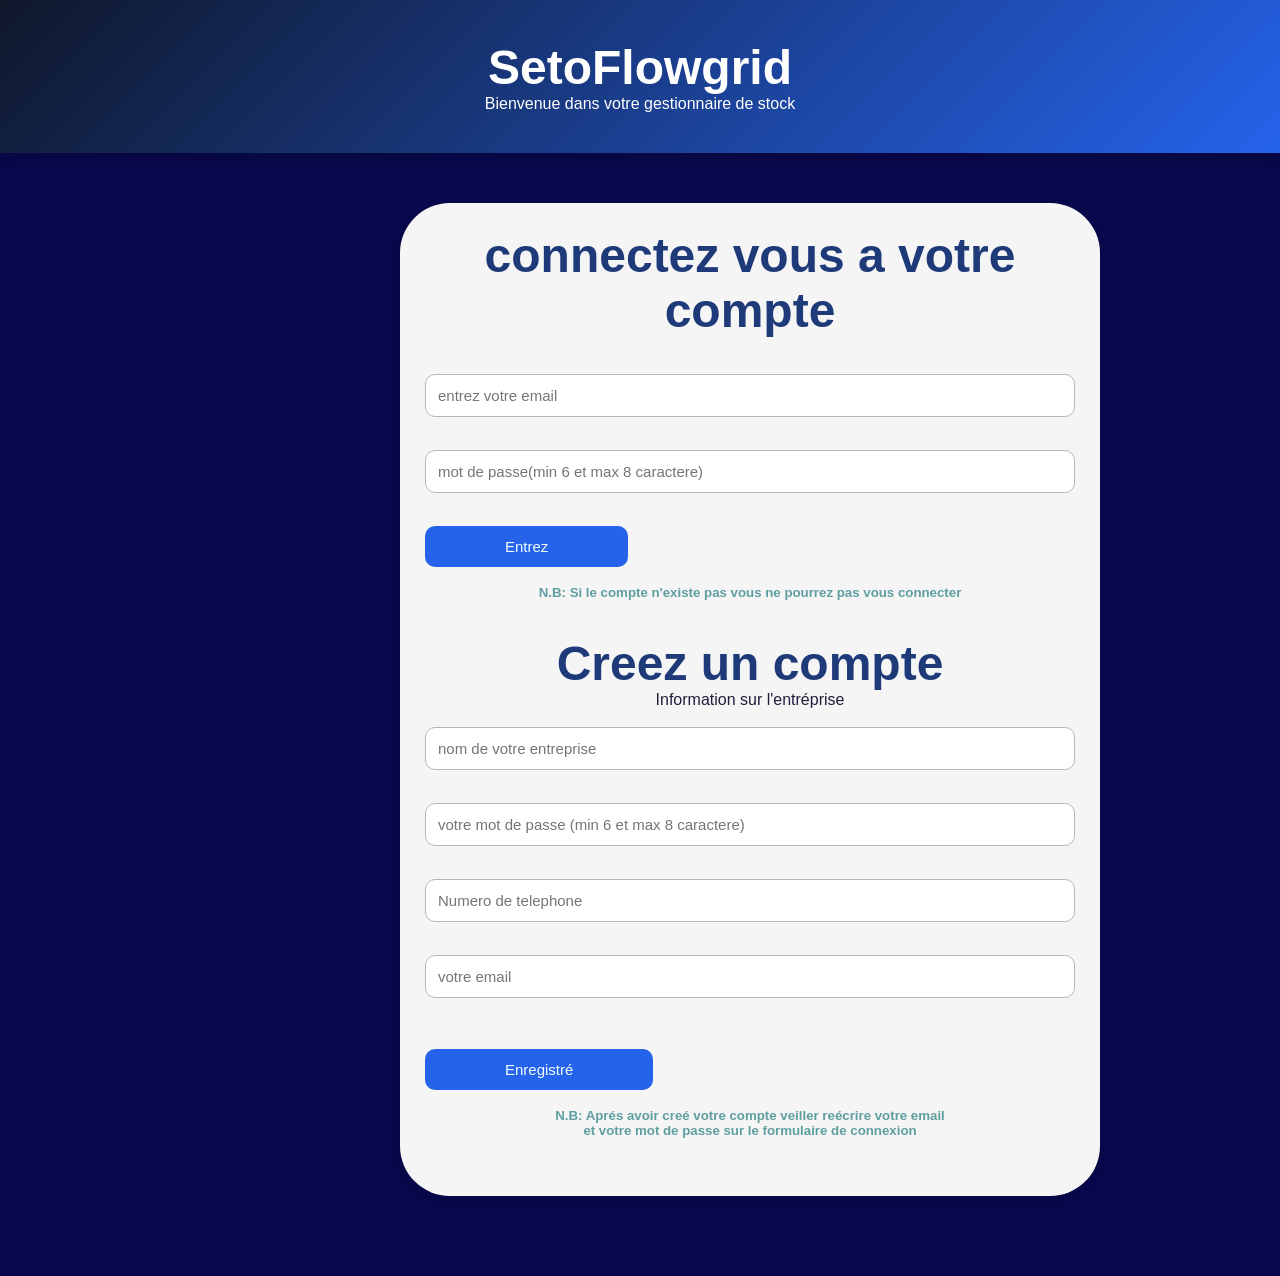
<file: index.html>
<!DOCTYPE html>
<html lang="fr">
<head>
    <meta charset="UTF-8">
    <meta name="viewport" content="width=device-width, initial-scale=1.0">
    <title>connexion SetoFlowgrid</title>
</head>
<link rel="stylesheet" href="jolie.css">
<body>
    <div class="header">
    <h1>SetoFlowgrid</h1>
    <p>Bienvenue dans votre gestionnaire de stock</p>
    </div>

    <div class="form-card">

        <form id="formConnexion">
            <h1>connectez vous a votre compte</h1><br><br>
            <input type="email" id="email2" placeholder="entrez votre email"><br><br>
            <input type="password" id="password" placeholder="mot de passe(min 6 et max 8 caractere)" minlength="6" maxlength="8" required><br><br>
            <button id="btn2" type="submit" >Entrez</button><br><br>
            <h5> N.B: Si le compte n'existe pas vous ne pourrez pas vous connecter</h5><br><br>
        </form>
        <form id="formInscription">
            <h1>Creez un compte</h1>
            <p>Information sur l'entréprise</p><br>
            <input type="text" id="NomDeVotreEntreprise" placeholder="nom de votre entreprise" required><br><br>
            <input type="password" id="MotDePasse" placeholder="votre mot de passe (min 6 et max 8 caractere)" minlength="6" maxlength="8" required><br><br>
            <input type="tel" id="numero1" placeholder="Numero de telephone" required><br><br>
            <input type="email" id="email1" placeholder="votre email"required><br><br><br>
            <button id="btn1" type="submit">Enregistré</button><br><br>
            <h5> N.B: Aprés avoir creé votre compte veiller reécrire votre email <br> et votre mot de passe sur le formulaire de connexion</h5><br>
        </form>

    </div>

    <script src="connexion.js"></script>   
</body>
</html>
</file>
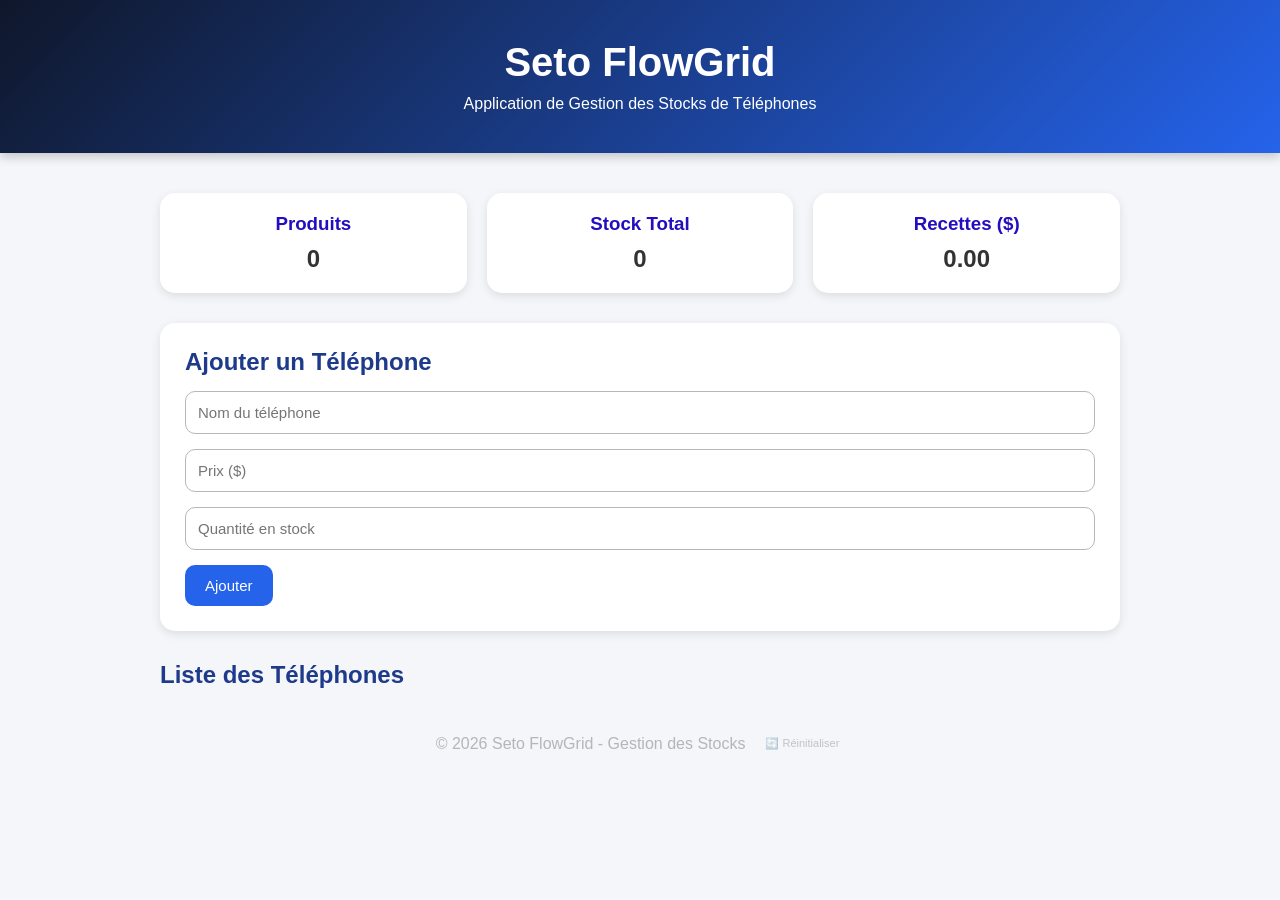
<file: lecontenu.html>
<!DOCTYPE html>
<html lang="fr">
<head>
    <meta charset="UTF-8">
    <meta name="viewport" content="width=device-width, initial-scale=1.0">
    <title>Seto FlowGrid</title>
    <link rel="stylesheet" href="style.css">
</head>
<body>

<!--header-->

    <div class="header">
        <h1>Seto FlowGrid</h1>
        <p>Application de Gestion des Stocks de Téléphones</p>
    </div>

    <!--le contenue-->

    <div class="container">

        <!--le tableau de bord-->

        <div class="dashboard">
            <div class="card">
                <h3>Produits</h3>
                <h2 id="nbProduits">0</h2>
            </div>
            <div class="card">
                <h3>Stock Total</h3>
                <h2 id="stockTotal">0</h2>
            </div>
            <div class="card">
                <h3>Recettes ($)</h3>
                <h2 id="recette">0</h2>
            </div>
        </div>
            <!--le formulaire-->

        <div class="form-card">
            <h2>Ajouter un Téléphone</h2>
            
            <input type="text" id="nom" placeholder="Nom du téléphone">
            <input type="number" id="prix" placeholder="Prix ($)">
            <input type="number" id="stock" placeholder="Quantité en stock">
            
            <button class="btn-ajouter" onclick="ajouterProduit()">Ajouter</button>
        </div>

        <div class="section-produits">
            <h2>Liste des Téléphones</h2>
            <div id="liste">
                </div>
        </div>

        <footer style="margin-top: 5px; text-align: center;">
            <div style="display: inline-flex; align-items: center; justify-content: center; gap: 15px;">
                
                <p style="margin: 0; opacity: 0.5;">&copy; 2026 Seto FlowGrid - Gestion des Stocks</p>
                
                <button onclick="reinitialiserTout()" style="background: transparent; color: #777; border: none; padding: 3px 5px; cursor: pointer; font-size: 11px; font-family: inherit; opacity: 0.4; transition: all 0.2s;" onmouseover="this.style.opacity='1'; this.style.color='#ff4d4d'" onmouseout="this.style.opacity='0.4'; this.style.color='#777'">
                    🔄 Réinitialiser
                </button>

            </div>
        </footer>

    </div>

    <script src="script.js"></script>
</body>
</html>
</file>
<file: jolie.css>
*{
    margin:0;
    padding:0;
    box-sizing:border-box;
    font-family:'Segoe UI',Arial, Helvetica, sans-serif;
}
body{
    background: rgb(8, 8, 76);
    color: azure;
}
.header{
    background:linear-gradient(135deg,#0f172a,#2563eb);
    color:white;
    text-align:center;
    padding:40px 20px;
    box-shadow:0 4px 10px rgba(0,0,0,0.2);
}

.header h1{
    font-size: 3rem;
}

.form-card{
    background: whitesmoke;
    max-width: 700px;
    margin-left: 400px;
    margin-top: 50px;
    margin-bottom: 80px;
    padding: 25px;
    padding-bottom: 40px;
    border-radius: 50px;
    box-shadow:0 3px 10px rgba(0,0,0,0.1);
}

.form-card p{
    color: rgb(30, 30, 61);
    text-align: center;
}


.form-card h1 {
    color: #1e3a79;
    font-size: 3rem;
    text-align: center;
}

input{
    width:100%;
    padding:12px;
    margin-bottom:15px;
    border:1px solid #b5b8b5;
    border-radius:10px;
    font-size:15px;
}

button{
    background-color: #2563eb;
    color: azure;
    margin: auto;
    padding:12px 80px;
    border:none;
    border-radius:10px;
    font-size:15px;
}
.form-card h5{
    color: cadetblue;
    text-align: center;
}
</file>
<file: style.css>
/* ===== RESET ===== */

*{
    margin:0;
    padding:0;
    box-sizing:border-box;
    font-family:'Segoe UI',Arial, Helvetica, sans-serif;
}


/* ===== LE CORPS ===== */

body{
    background:#f4f6f9;
    color:#333;
}

/* ===== LE HAUT ===== */

.header{
    background:linear-gradient(135deg,#0f172a,#2563eb);
    color:white;
    text-align:center;
    padding:40px 20px;
    box-shadow:0 4px 10px rgba(0,0,0,0.2);
}

.header h1{
    font-size:2.5rem;
}

.header p{
    margin-top:10px;
    font-size:1rem;
}

/* ===== Le contenue ===== */

.container{
    max-width:1000px;
    margin:auto;
    padding:20px;
}

/* ===== LE TABLEAU DE BORD ===== */

.dashboard{
    display:flex;
    gap:20px;
    flex-wrap:wrap;
    margin-top:20px;
}

.card{
    flex:1;
    min-width:200px;
    background:white;
    padding:20px;
    border-radius:15px;
    text-align:center;
    box-shadow:0 3px 10px rgba(0,0,0,0.1);
}

.card h3{
    color:#240cc1;
    margin-bottom:10px;
}

/* ===== FORMULAIRE ===== */

.form-card{
    background:white;
    padding:25px;
    margin-top:30px;
    border-radius:15px;
    box-shadow:0 3px 10px rgba(0,0,0,0.1);
}

.form-card h2{
    margin-bottom:15px;
    color:#1e3a8a;
}

input{
    width:100%;
    padding:12px;
    margin-bottom:15px;
    border:1px solid #b5b8b5;
    border-radius:10px;
    font-size:15px;
}

input:focus{
    outline:none;
    border-color:#1552cd;
}

button{
    padding:12px 20px;
    border:none;
    border-radius:10px;
    cursor:pointer;
    font-size:15px;
}

/* ===== BOUTON AJOUT ===== */

.btn-ajouter{
    background:#2563eb;
    color:white;
}

.btn-ajouter:hover{
    background:#1d4bd4;
}

/* ===== LISTE ===== */

.section-produits{
    margin-top:30px;
}

.section-produits h2{
    margin-bottom:20px;
    color:#1e3a8a;
}

#liste{
    display:grid;
    grid-template-columns:repeat(auto-fill,minmax(250px,1fr));
    gap:20px;
}

/* ===== CARTE PRODUIT ===== */

.produit{
    background:white;
    padding:20px;
    border-radius:15px;
    box-shadow:0 3px 10px rgba(0,0,0,0.1);
    transition:0.3s;
}

.produit:hover{
    transform:translateY(-5px);
}

.produit h3{
    margin-bottom:10px;
}

.produit p{
    margin-bottom:8px;
}

.actions{
    margin-top:15px;
    display:flex;
    gap:10px;
}

.btn-vendre{
    background:#16a34a;
    color:white;
    flex:1;
}

.btn-vendre:hover{
    background:#15803d;
}

.btn-supprimer{
    background:rgb(204, 29, 29);
    color:white;
    flex:1;
}

.btn-supprimer:hover{
    background:#e71b1b;
}

/* ===== LE FOOTER ===== */

footer{
    text-align:center;
    padding:20px;
    margin-top:40px;
    color:#777;
}

/* ===== RESPONSIVE ===== */


@media(max-width:768px){

.dashboard{
    flex-direction:column;
}

.header h1{
    font-size:2rem;
}

}
</file>
